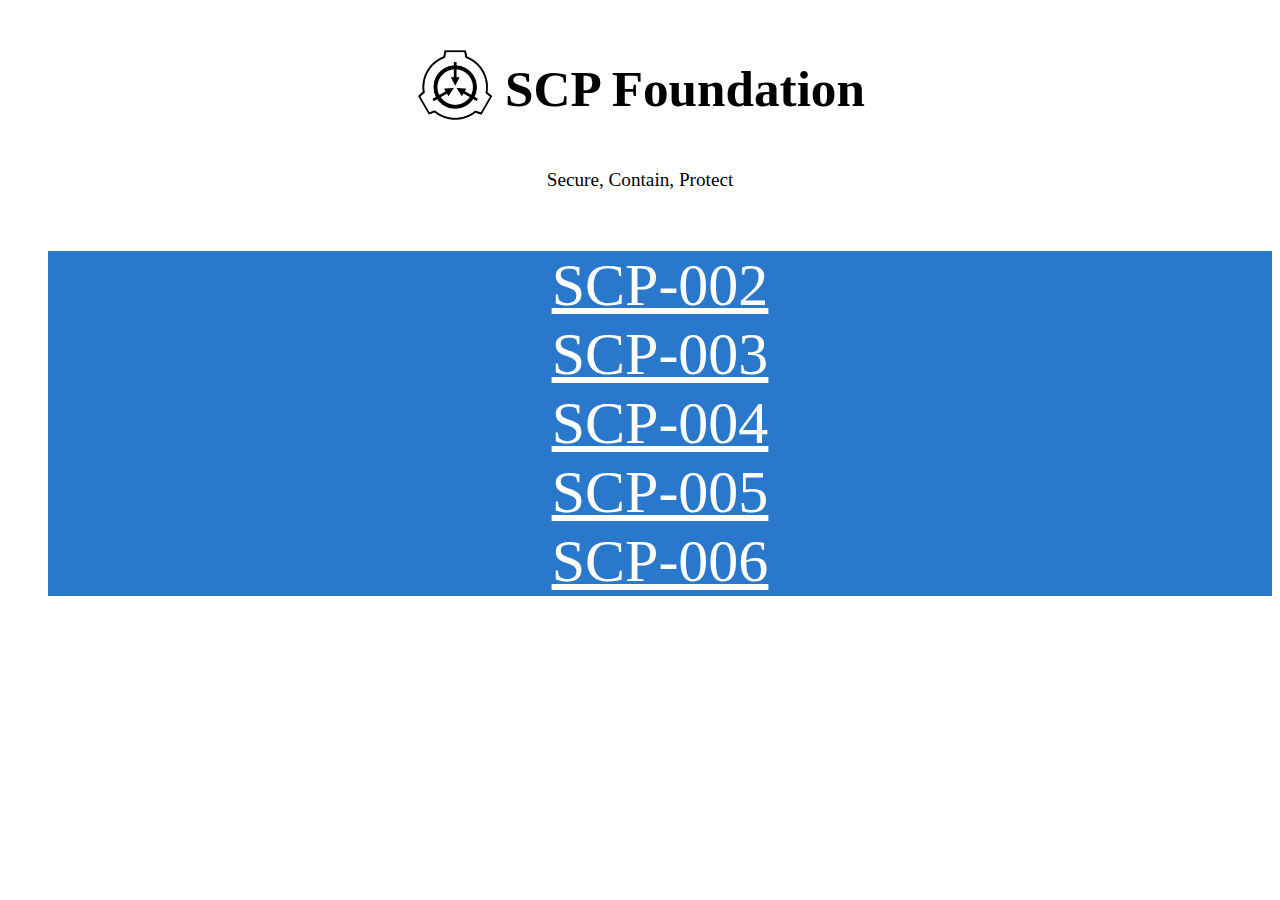
<file: index.html>
<!DOCTYPE html>
<html lang="en">
<head>
    <meta charset="UTF-8">
    <meta http-equiv="X-UA-Compatible" content="IE=edge">
    <meta name="viewport" content="width=device-width, initial-scale=1.0">
    <link href="https://cdn.jsdelivr.net/npm/bootstrap@5.3.0-alpha1/dist/css/bootstrap.min.css" rel="stylesheet" integrity="sha384-GLhlTQ8iRABdZLl6O3oVMWSktQOp6b7In1Zl3/Jr59b6EGGoI1aFkw7cmDA6j6gD" crossorigin="anonymous">
    <link rel= "stylesheet" href ="index.css">
    <title>SCP Foundation</title>
    
</head>
<body>
    <header> 
       
        <div class ="logo-img"><img src ="scpLogo.jpg" alt ="SCP Logo" width ="150" height="80" ></div>
        <div class ="name"><p>SCP Foundation</p></div>
         </header> 
         <div class ="motto">Secure, Contain, Protect</div>
         
        
         
    
    <ul class="nav flex-sm-column">
        <li class="nav-item">
            <a class="nav-link" href="scp-002.html">SCP-002</a>
        </li>

        <li class="nav-item">
            <a class="nav-link" href="scp-003.html">SCP-003</a>
        </li>
        <li class="nav-item">
            <a class="nav-link" href="scp-004.html">SCP-004</a>
        </li>
        <li class="nav-item">
            <a class="nav-link" href="scp-005.html">SCP-005</a>
        </li>
        <li class="nav-item">
          <a class="nav-link" href="scp-006.html">SCP-006</a>
        </li>
      </ul>


    
</body>
</html>
</file>
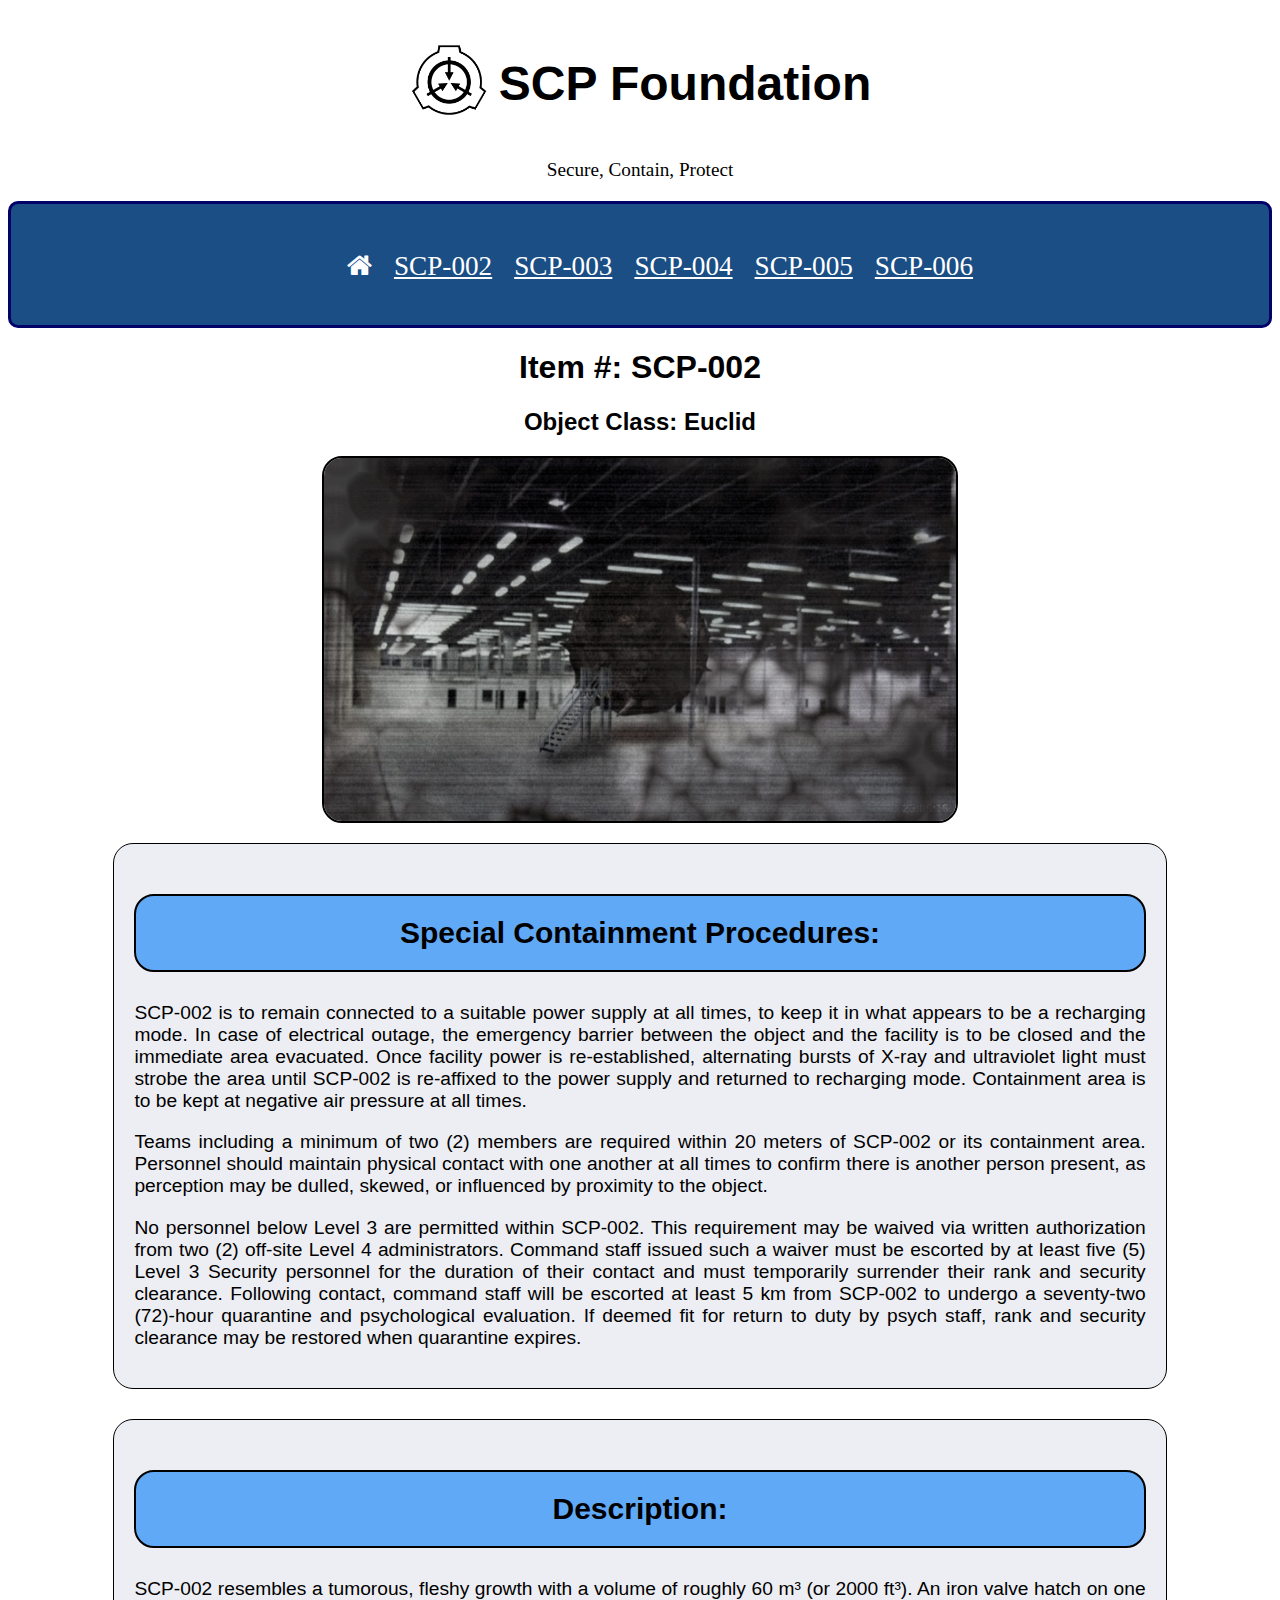
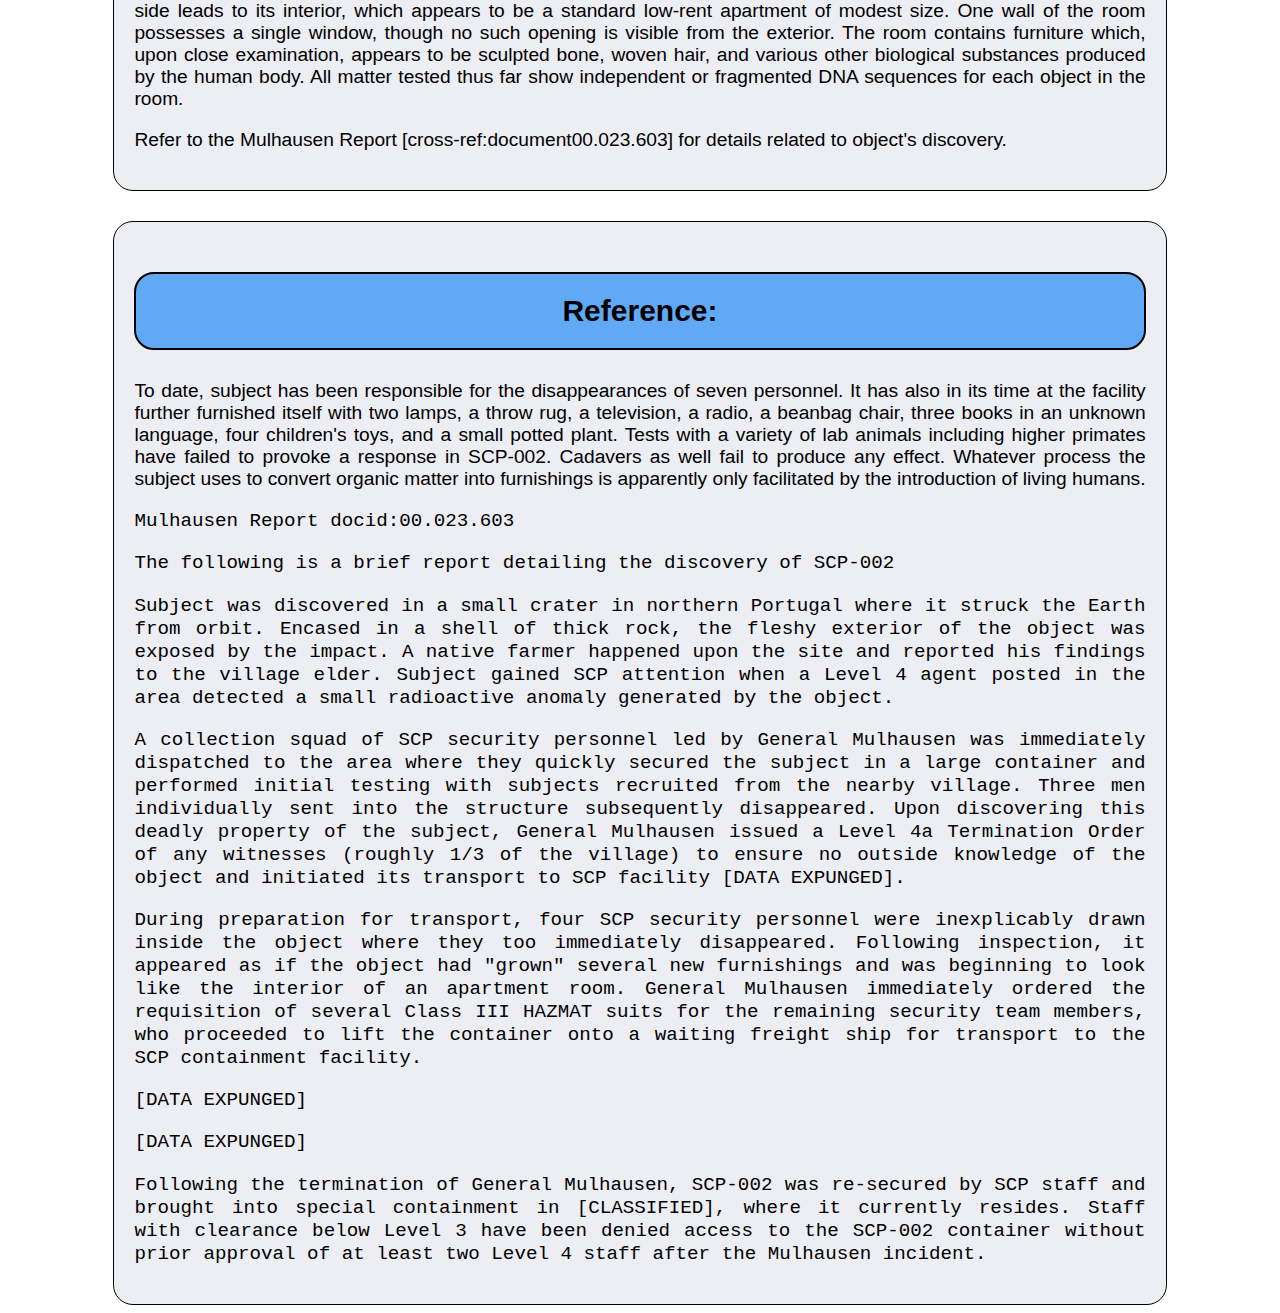
<file: scp-002.html>
<!DOCTYPE html>
<html lang="en">
<head>
    <meta charset="UTF-8">
    <meta http-equiv="X-UA-Compatible" content="IE=edge">
    <meta name="viewport" content="width=device-width, initial-scale=1.0">
    <link rel="stylesheet" href="https://cdnjs.cloudflare.com/ajax/libs/font-awesome/4.7.0/css/font-awesome.min.css">
    <link rel="stylesheet" href ="scp-002.css">
     <title>SCP-002 - SCP Foundation</title>
</head>
<body>
  
    <header> 
        <div class ="logo-img"><img src ="scpLogo.jpg" alt ="SCP Logo" width ="150" height="80"></div>
        <div class ="name"><p>SCP Foundation</p></div>
         </header> 
         <div class ="motto">Secure, Contain, Protect</div>
         
  
    <div class="nav">
        <div class="icon-bar">
        <ul> <li><a class="active" href="index.html">
            <i class="fa fa-home "></i></a></li>
           
            <li><a href=scp-002.html>SCP-002</a></li>
            <li><a href=scp-003.html>SCP-003</a></li>
            <li><a href=scp-004.html>SCP-004</a></li>
            <li><a href=scp-005.html>SCP-005</a></li>
            <li><a href=scp-006.html>SCP-006</a></li>
        </ul>
    </div>
</div>


      <h1><b>Item #: </b>SCP-002</h1>
        <h2><b>Object Class: </b>Euclid</h2>
       <p><img src="images/800px-SCP002.jpg" alt =" it resembles a tumorous, fleshy growth with a volume of roughly 60 m³ " ></p>
        <div class ="container1">
        <h3>Special Containment Procedures:</h3>
        <p>SCP-002 is to remain connected to a suitable power supply at all times, to keep it in what appears to be a recharging mode. In case of electrical outage, the emergency barrier between the object and the facility is to be closed and the immediate area evacuated. Once facility power is re-established, alternating bursts of X-ray and ultraviolet light must strobe the area until SCP-002 is re-affixed to the power supply and returned to recharging mode. Containment area is to be kept at negative air pressure at all times.</p>
       
       <p> Teams including a minimum of two (2) members are required within 20 meters of SCP-002 or its containment area. Personnel should maintain physical contact with one another at all times to confirm there is another person present, as perception may be dulled, skewed, or influenced by proximity to the object.</p>

        <p>No personnel below Level 3 are permitted within SCP-002. This requirement may be waived via written authorization from two (2) off-site Level 4 administrators. Command staff issued such a waiver must be escorted by at least five (5) Level 3 Security personnel for the duration of their contact and must temporarily surrender their rank and security clearance. Following contact, command staff will be escorted at least 5 km from SCP-002 to undergo a seventy-two (72)-hour quarantine and psychological evaluation. If deemed fit for return to duty by psych staff, rank and security clearance may be restored when quarantine expires.</p></div>
        <div class="container2"><h3>Description:</h3>
        <p>SCP-002 resembles a tumorous, fleshy growth with a volume of roughly 60 m³ (or 2000 ft³). An iron valve hatch on one side leads to its interior, which appears to be a standard low-rent apartment of modest size. One wall of the room possesses a single window, though no such opening is visible from the exterior. The room contains furniture which, upon close examination, appears to be sculpted bone, woven hair, and various other biological substances produced by the human body. All matter tested thus far show independent or fragmented DNA sequences for each object in the room.</p>
        <p>Refer to the Mulhausen Report [cross-ref:document00.023.603] for details related to object's discovery.</p></div>
        <div class="container3"><h3>Reference:</h3>
        <p>To date, subject has been responsible for the disappearances of seven personnel. It has also in its time at the facility further furnished itself with two lamps, a throw rug, a television, a radio, a beanbag chair, three books in an unknown language, four children's toys, and a small potted plant. Tests with a variety of lab animals including higher primates have failed to provoke a response in SCP-002. Cadavers as well fail to produce any effect. Whatever process the subject uses to convert organic matter into furnishings is apparently only facilitated by the introduction of living humans.</p>
        <p><code>Mulhausen Report docid:00.023.603</code></p>
        <p><code>The following is a brief report detailing the discovery of SCP-002</code></p>
        <p><code>Subject was discovered in a small crater in northern Portugal where it struck the Earth from orbit. Encased in a shell of thick rock, the fleshy exterior of the object was exposed by the impact. A native farmer happened upon the site and reported his findings to the village elder. Subject gained SCP attention when a Level 4 agent posted in the area detected a small radioactive anomaly generated by the object.</code></p>
        <p><code>A collection squad of SCP security personnel led by General Mulhausen was immediately dispatched to the area where they quickly secured the subject in a large container and performed initial testing with subjects recruited from the nearby village. Three men individually sent into the structure subsequently disappeared. Upon discovering this deadly property of the subject, General Mulhausen issued a Level 4a Termination Order of any witnesses (roughly 1/3 of the village) to ensure no outside knowledge of the object and initiated its transport to SCP facility [DATA EXPUNGED].</code></p>
        <p><code>During preparation for transport, four SCP security personnel were inexplicably drawn inside the object where they too immediately disappeared. Following inspection, it appeared as if the object had "grown" several new furnishings and was beginning to look like the interior of an apartment room. General Mulhausen immediately ordered the requisition of several Class III HAZMAT suits for the remaining security team members, who proceeded to lift the container onto a waiting freight ship for transport to the SCP containment facility.</code></p>
        <p><code>[DATA EXPUNGED]</code></p>
        <p><code>[DATA EXPUNGED]</code></p>
        <p><code>Following the termination of General Mulhausen, SCP-002 was re-secured by SCP staff and brought into special containment in [CLASSIFIED], where it currently resides. Staff with clearance below Level 3 have been denied access to the SCP-002 container without prior approval of at least two Level 4 staff after the Mulhausen incident.</code></p></div>
    </body>

</html>
</file>
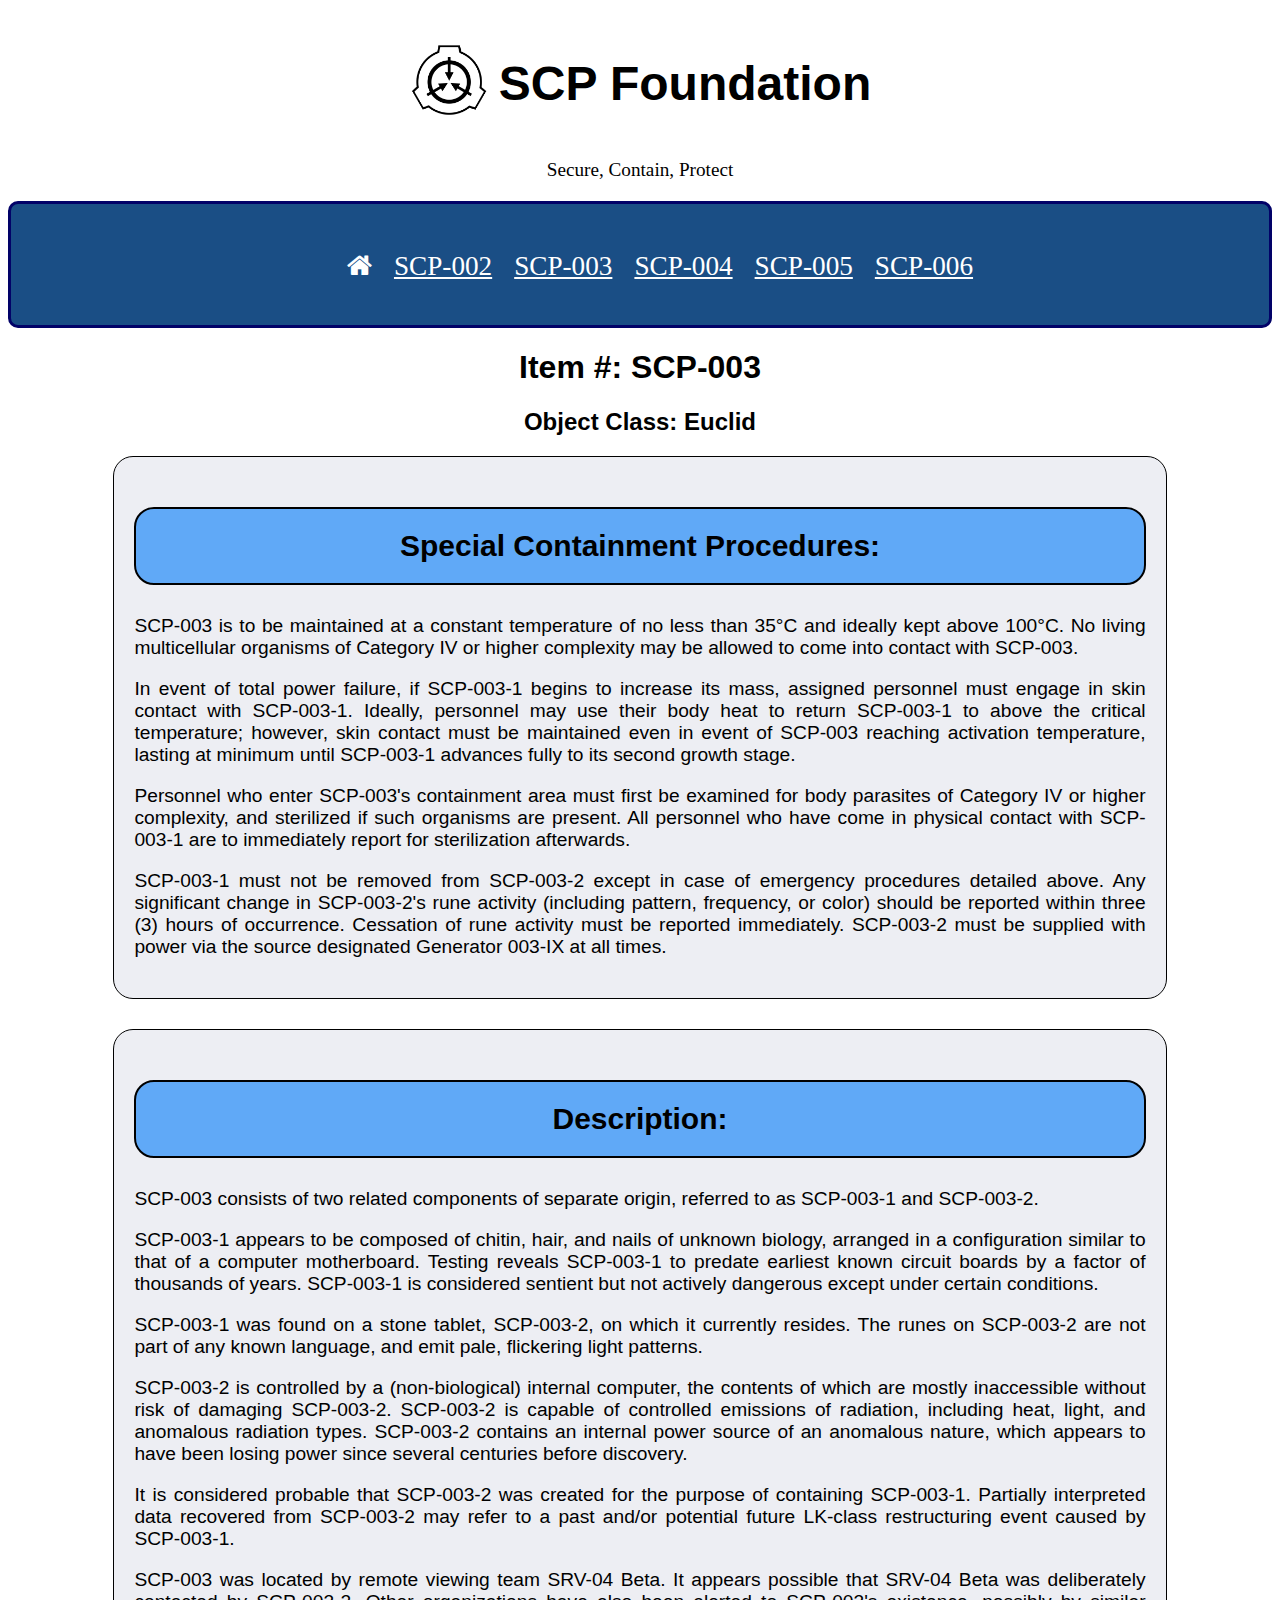
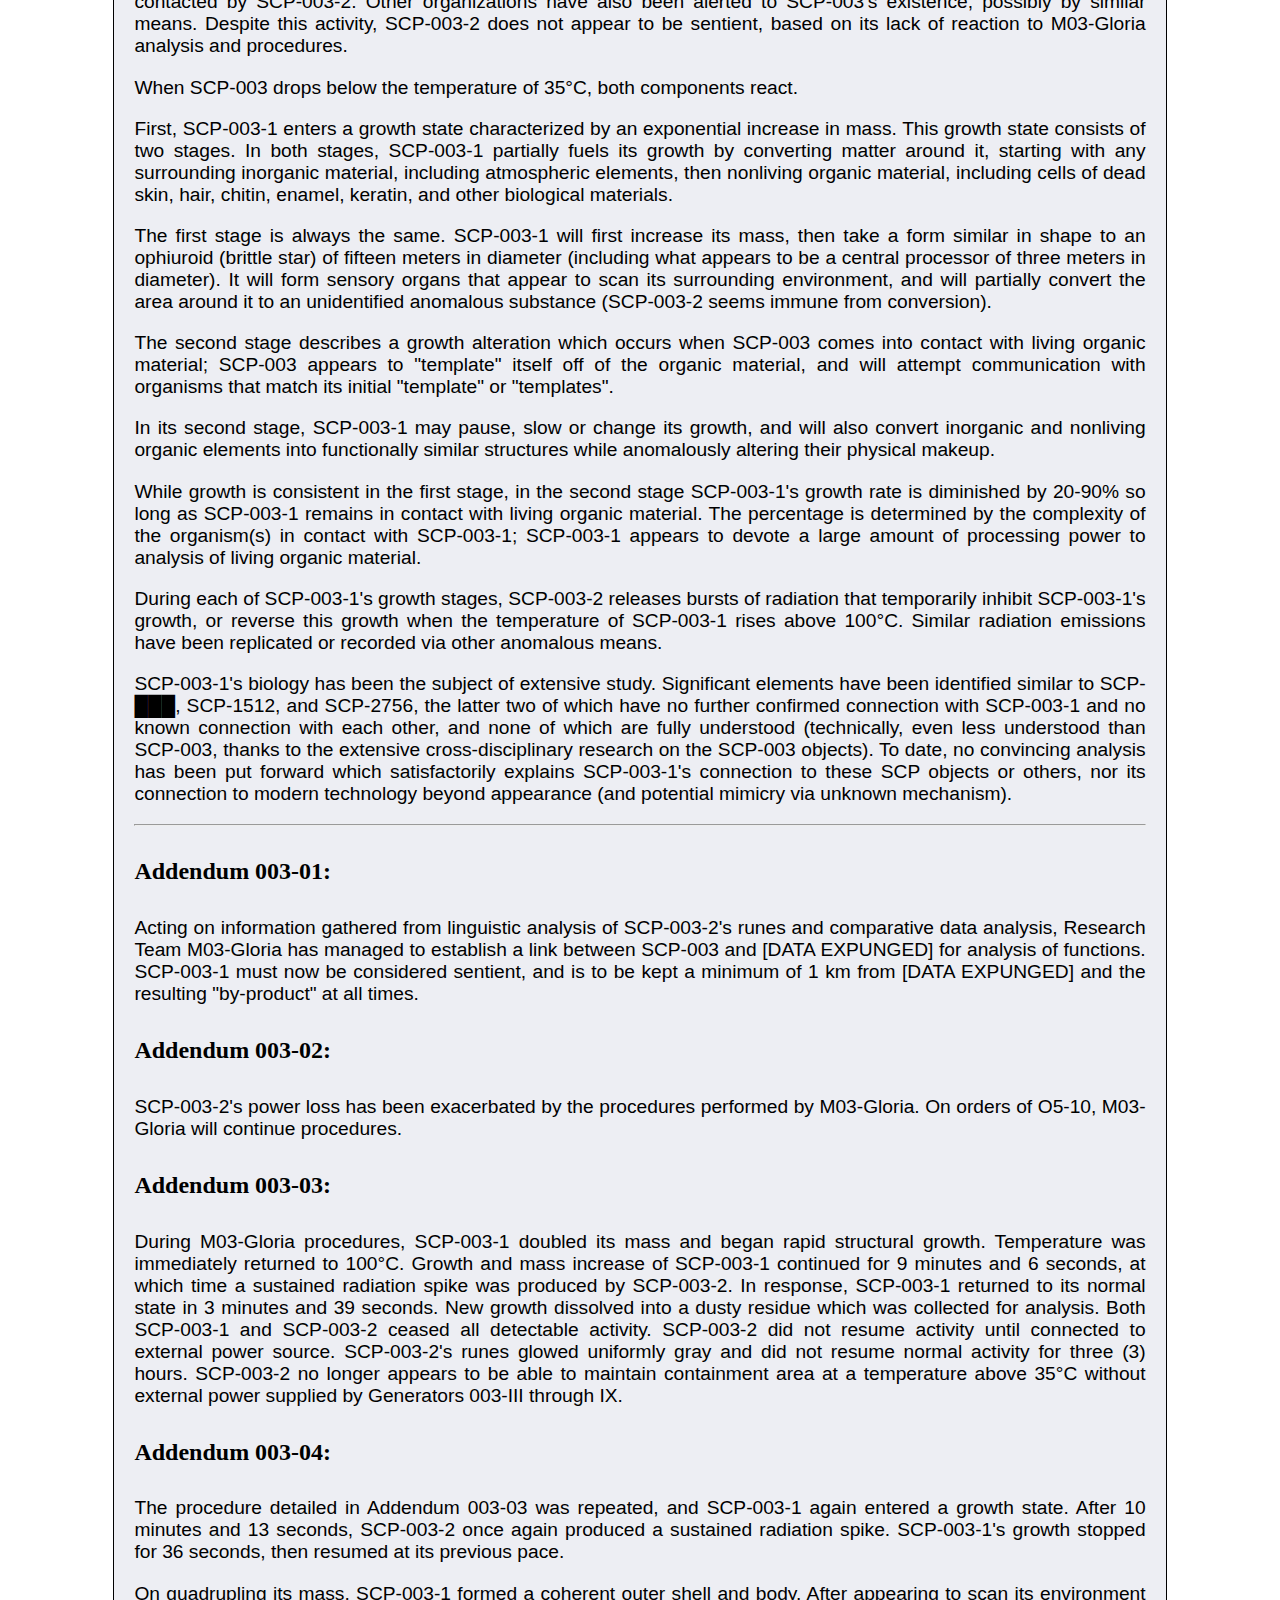
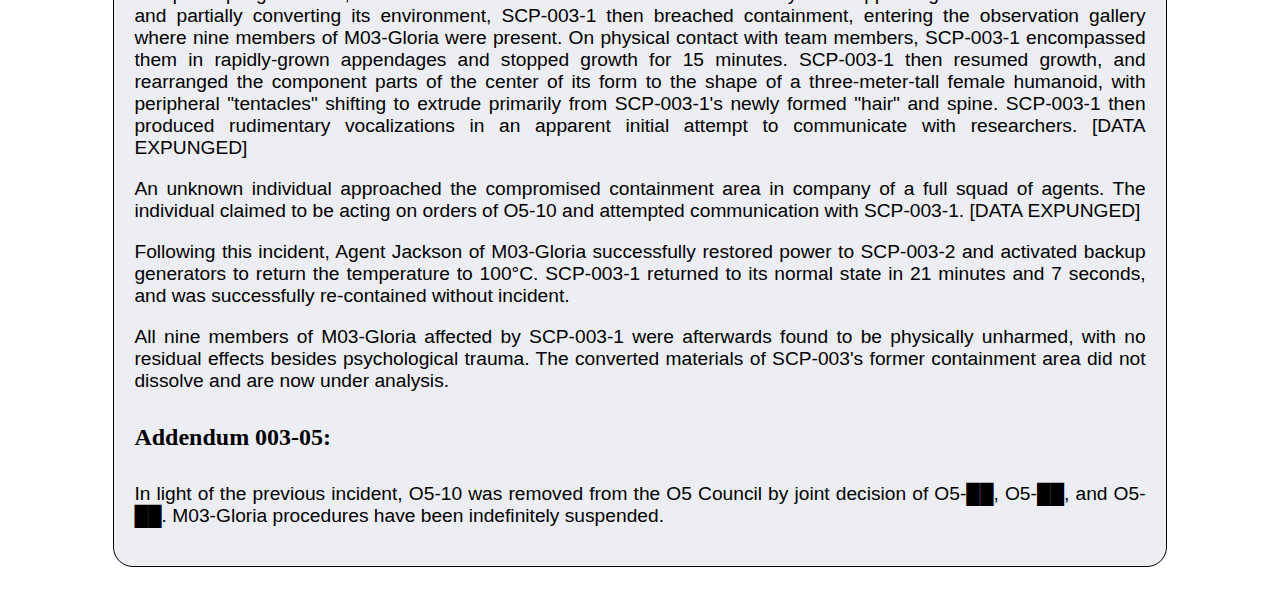
<file: scp-003.html>
<!DOCTYPE html>
<html lang="en">
<head>
    <meta charset="UTF-8">
    <meta http-equiv="X-UA-Compatible" content="IE=edge">
    <meta name="viewport" content="width=device-width, initial-scale=1.0">
    <link rel="stylesheet" href="https://cdnjs.cloudflare.com/ajax/libs/font-awesome/4.7.0/css/font-awesome.min.css">
    <link rel="stylesheet" href ="scp-003.css">
     <title>SCP-002 - SCP Foundation</title>
</head>
<body>
  
    <header> 
        <div class ="logo-img"><img src ="scpLogo.jpg" alt ="SCP Logo" width ="150" height="80" ></div>
        <div class ="name"><p>SCP Foundation</p></div>
         </header> 
         <div class ="motto">Secure, Contain, Protect</div>
         
     <div class="nav">
        <div class="icon-bar">
        <ul> <li><a class="active" href="index.html">
            <i class="fa fa-home "></i></a></li>
           
            <li><a href=scp-002.html>SCP-002</a></li>
            <li><a href=scp-003.html>SCP-003</a></li>
            <li><a href=scp-004.html>SCP-004</a></li>
            <li><a href=scp-005.html>SCP-005</a></li>
            <li><a href=scp-006.html>SCP-006</a></li>
        </ul>
    </div>
</div>
      <h1><b>Item #: </b>SCP-003</h1>
        <h2><b>Object Class: </b>Euclid</h2>
        <div class ="container1"><h3>Special Containment Procedures:</h3>
        <p>SCP-003 is to be maintained at a constant temperature of no less than 35°C and ideally kept above 100°C. No living multicellular organisms of Category IV or higher complexity may be allowed to come into contact with SCP-003.</p>
        <p>In event of total power failure, if SCP-003-1 begins to increase its mass, assigned personnel must engage in skin contact with SCP-003-1. Ideally, personnel may use their body heat to return SCP-003-1 to above the critical temperature; however, skin contact must be maintained even in event of SCP-003 reaching activation temperature, lasting at minimum until SCP-003-1 advances fully to its second growth stage.</p>
        <p>Personnel who enter SCP-003's containment area must first be examined for body parasites of Category IV or higher complexity, and sterilized if such organisms are present. All personnel who have come in physical contact with SCP-003-1 are to immediately report for sterilization afterwards.</p>
        <p>SCP-003-1 must not be removed from SCP-003-2 except in case of emergency procedures detailed above. Any significant change in SCP-003-2's rune activity (including pattern, frequency, or color) should be reported within three (3) hours of occurrence. Cessation of rune activity must be reported immediately. SCP-003-2 must be supplied with power via the source designated Generator 003-IX at all times.</p></div>
        <div class ="container2"><h3>Description:</h3>
        <p>SCP-003 consists of two related components of separate origin, referred to as SCP-003-1 and SCP-003-2.</p>
        <p>SCP-003-1 appears to be composed of chitin, hair, and nails of unknown biology, arranged in a configuration similar to that of a computer motherboard. Testing reveals SCP-003-1 to predate earliest known circuit boards by a factor of thousands of years. SCP-003-1 is considered sentient but not actively dangerous except under certain conditions.</p>
        <p>SCP-003-1 was found on a stone tablet, SCP-003-2, on which it currently resides. The runes on SCP-003-2 are not part of any known language, and emit pale, flickering light patterns.</p>
        <p>SCP-003-2 is controlled by a (non-biological) internal computer, the contents of which are mostly inaccessible without risk of damaging SCP-003-2. SCP-003-2 is capable of controlled emissions of radiation, including heat, light, and anomalous radiation types. SCP-003-2 contains an internal power source of an anomalous nature, which appears to have been losing power since several centuries before discovery.</p>
        <p>It is considered probable that SCP-003-2 was created for the purpose of containing SCP-003-1. Partially interpreted data recovered from SCP-003-2 may refer to a past and/or potential future LK-class restructuring event caused by SCP-003-1.</p>
        <p>SCP-003 was located by remote viewing team SRV-04 Beta. It appears possible that SRV-04 Beta was deliberately contacted by SCP-003-2. Other organizations have also been alerted to SCP-003's existence, possibly by similar means. Despite this activity, SCP-003-2 does not appear to be sentient, based on its lack of reaction to M03-Gloria analysis and procedures.</p>
        <p>When SCP-003 drops below the temperature of 35°C, both components react.</p>
        <p>First, SCP-003-1 enters a growth state characterized by an exponential increase in mass. This growth state consists of two stages. In both stages, SCP-003-1 partially fuels its growth by converting matter around it, starting with any surrounding inorganic material, including atmospheric elements, then nonliving organic material, including cells of dead skin, hair, chitin, enamel, keratin, and other biological materials.</p>
        <p>The first stage is always the same. SCP-003-1 will first increase its mass, then take a form similar in shape to an ophiuroid (brittle star) of fifteen meters in diameter (including what appears to be a central processor of three meters in diameter). It will form sensory organs that appear to scan its surrounding environment, and will partially convert the area around it to an unidentified anomalous substance (SCP-003-2 seems immune from conversion).</p>
        <p>The second stage describes a growth alteration which occurs when SCP-003 comes into contact with living organic material; SCP-003 appears to "template" itself off of the organic material, and will attempt communication with organisms that match its initial "template" or "templates".</p>
        <p>In its second stage, SCP-003-1 may pause, slow or change its growth, and will also convert inorganic and nonliving organic elements into functionally similar structures while anomalously altering their physical makeup.</p>
        <p>While growth is consistent in the first stage, in the second stage SCP-003-1's growth rate is diminished by 20-90% so long as SCP-003-1 remains in contact with living organic material. The percentage is determined by the complexity of the organism(s) in contact with SCP-003-1; SCP-003-1 appears to devote a large amount of processing power to analysis of living organic material.</p>
        <p>During each of SCP-003-1's growth stages, SCP-003-2 releases bursts of radiation that temporarily inhibit SCP-003-1's growth, or reverse this growth when the temperature of SCP-003-1 rises above 100°C. Similar radiation emissions have been replicated or recorded via other anomalous means.</p>
        <p>SCP-003-1's biology has been the subject of extensive study. Significant elements have been identified similar to SCP-███, SCP-1512, and SCP-2756, the latter two of which have no further confirmed connection with SCP-003-1 and no known connection with each other, and none of which are fully understood (technically, even less understood than SCP-003, thanks to the extensive cross-disciplinary research on the SCP-003 objects). To date, no convincing analysis has been put forward which satisfactorily explains SCP-003-1's connection to these SCP objects or others, nor its connection to modern technology beyond appearance (and potential mimicry via unknown mechanism).</p>
       <hr>
       
       <h4 >Addendum 003-01:</h4>
        <p>Acting on information gathered from linguistic analysis of SCP-003-2's runes and comparative data analysis, Research Team M03-Gloria has managed to establish a link between SCP-003 and [DATA EXPUNGED] for analysis of functions. SCP-003-1 must now be considered sentient, and is to be kept a minimum of 1 km from [DATA EXPUNGED] and the resulting "by-product" at all times.</p>
        <h4>Addendum 003-02:</h4>
        <p>SCP-003-2's power loss has been exacerbated by the procedures performed by M03-Gloria. On orders of O5-10, M03-Gloria will continue procedures.</p>
        <h4 >Addendum 003-03:</h4>
        <p>During M03-Gloria procedures, SCP-003-1 doubled its mass and began rapid structural growth. Temperature was immediately returned to 100°C. Growth and mass increase of SCP-003-1 continued for 9 minutes and 6 seconds, at which time a sustained radiation spike was produced by SCP-003-2. In response, SCP-003-1 returned to its normal state in 3 minutes and 39 seconds. New growth dissolved into a dusty residue which was collected for analysis. Both SCP-003-1 and SCP-003-2 ceased all detectable activity. SCP-003-2 did not resume activity until connected to external power source. SCP-003-2's runes glowed uniformly gray and did not resume normal activity for three (3) hours. SCP-003-2 no longer appears to be able to maintain containment area at a temperature above 35°C without external power supplied by Generators 003-III through IX.</p>
        <h4>Addendum 003-04:</h4>
        <p>The procedure detailed in Addendum 003-03 was repeated, and SCP-003-1 again entered a growth state. After 10 minutes and 13 seconds, SCP-003-2 once again produced a sustained radiation spike. SCP-003-1's growth stopped for 36 seconds, then resumed at its previous pace.</p>
        <p>On quadrupling its mass, SCP-003-1 formed a coherent outer shell and body. After appearing to scan its environment and partially converting its environment, SCP-003-1 then breached containment, entering the observation gallery where nine members of M03-Gloria were present. On physical contact with team members, SCP-003-1 encompassed them in rapidly-grown appendages and stopped growth for 15 minutes. SCP-003-1 then resumed growth, and rearranged the component parts of the center of its form to the shape of a three-meter-tall female humanoid, with peripheral "tentacles" shifting to extrude primarily from SCP-003-1's newly formed "hair" and spine. SCP-003-1 then produced rudimentary vocalizations in an apparent initial attempt to communicate with researchers. [DATA EXPUNGED]</p>
        <p>An unknown individual approached the compromised containment area in company of a full squad of agents. The individual claimed to be acting on orders of O5-10 and attempted communication with SCP-003-1. [DATA EXPUNGED]</p>
        <p>Following this incident, Agent Jackson of M03-Gloria successfully restored power to SCP-003-2 and activated backup generators to return the temperature to 100°C. SCP-003-1 returned to its normal state in 21 minutes and 7 seconds, and was successfully re-contained without incident.</p>
        <p>All nine members of M03-Gloria affected by SCP-003-1 were afterwards found to be physically unharmed, with no residual effects besides psychological trauma. The converted materials of SCP-003's former containment area did not dissolve and are now under analysis.</p>
        <h4 >Addendum 003-05:</h4>
        <p>In light of the previous incident, O5-10 was removed from the O5 Council by joint decision of O5-██, O5-██, and O5-██. M03-Gloria procedures have been indefinitely suspended.</p>
    </div>
    </body>

</html>
</file>
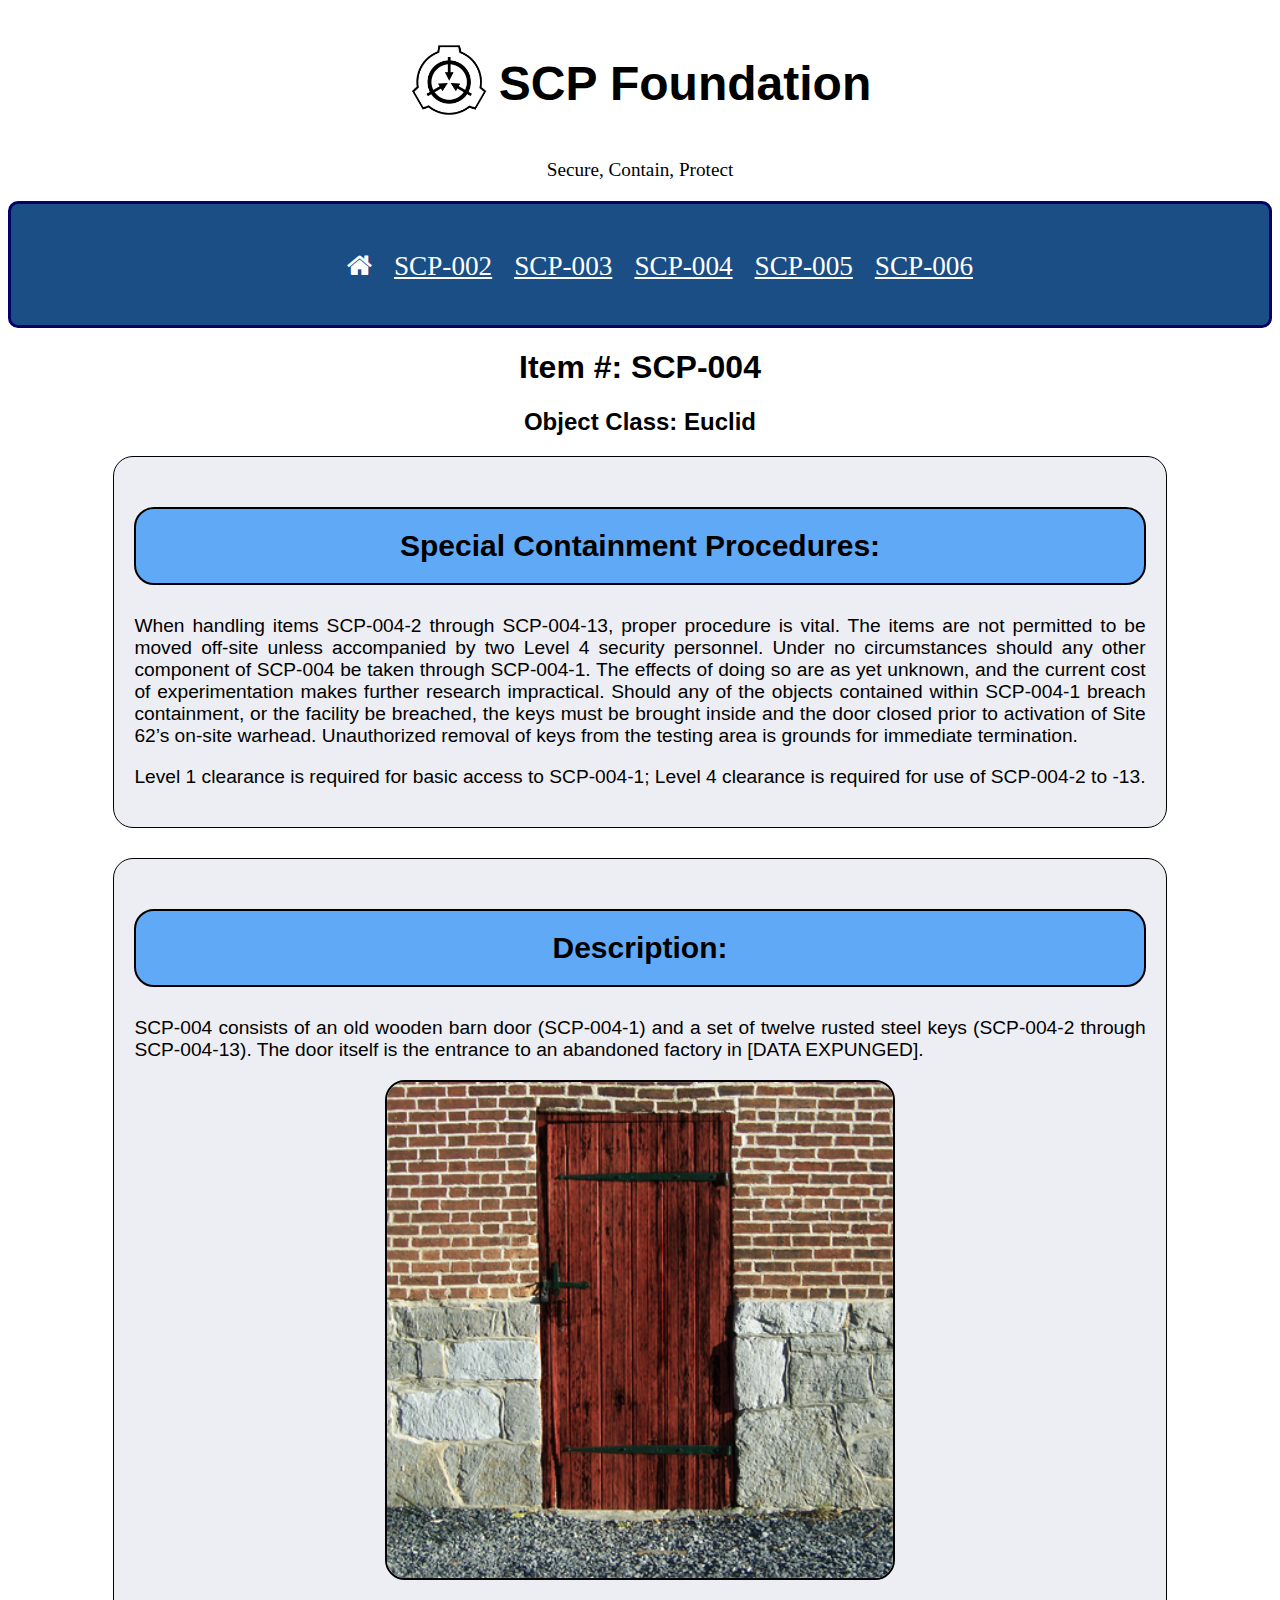
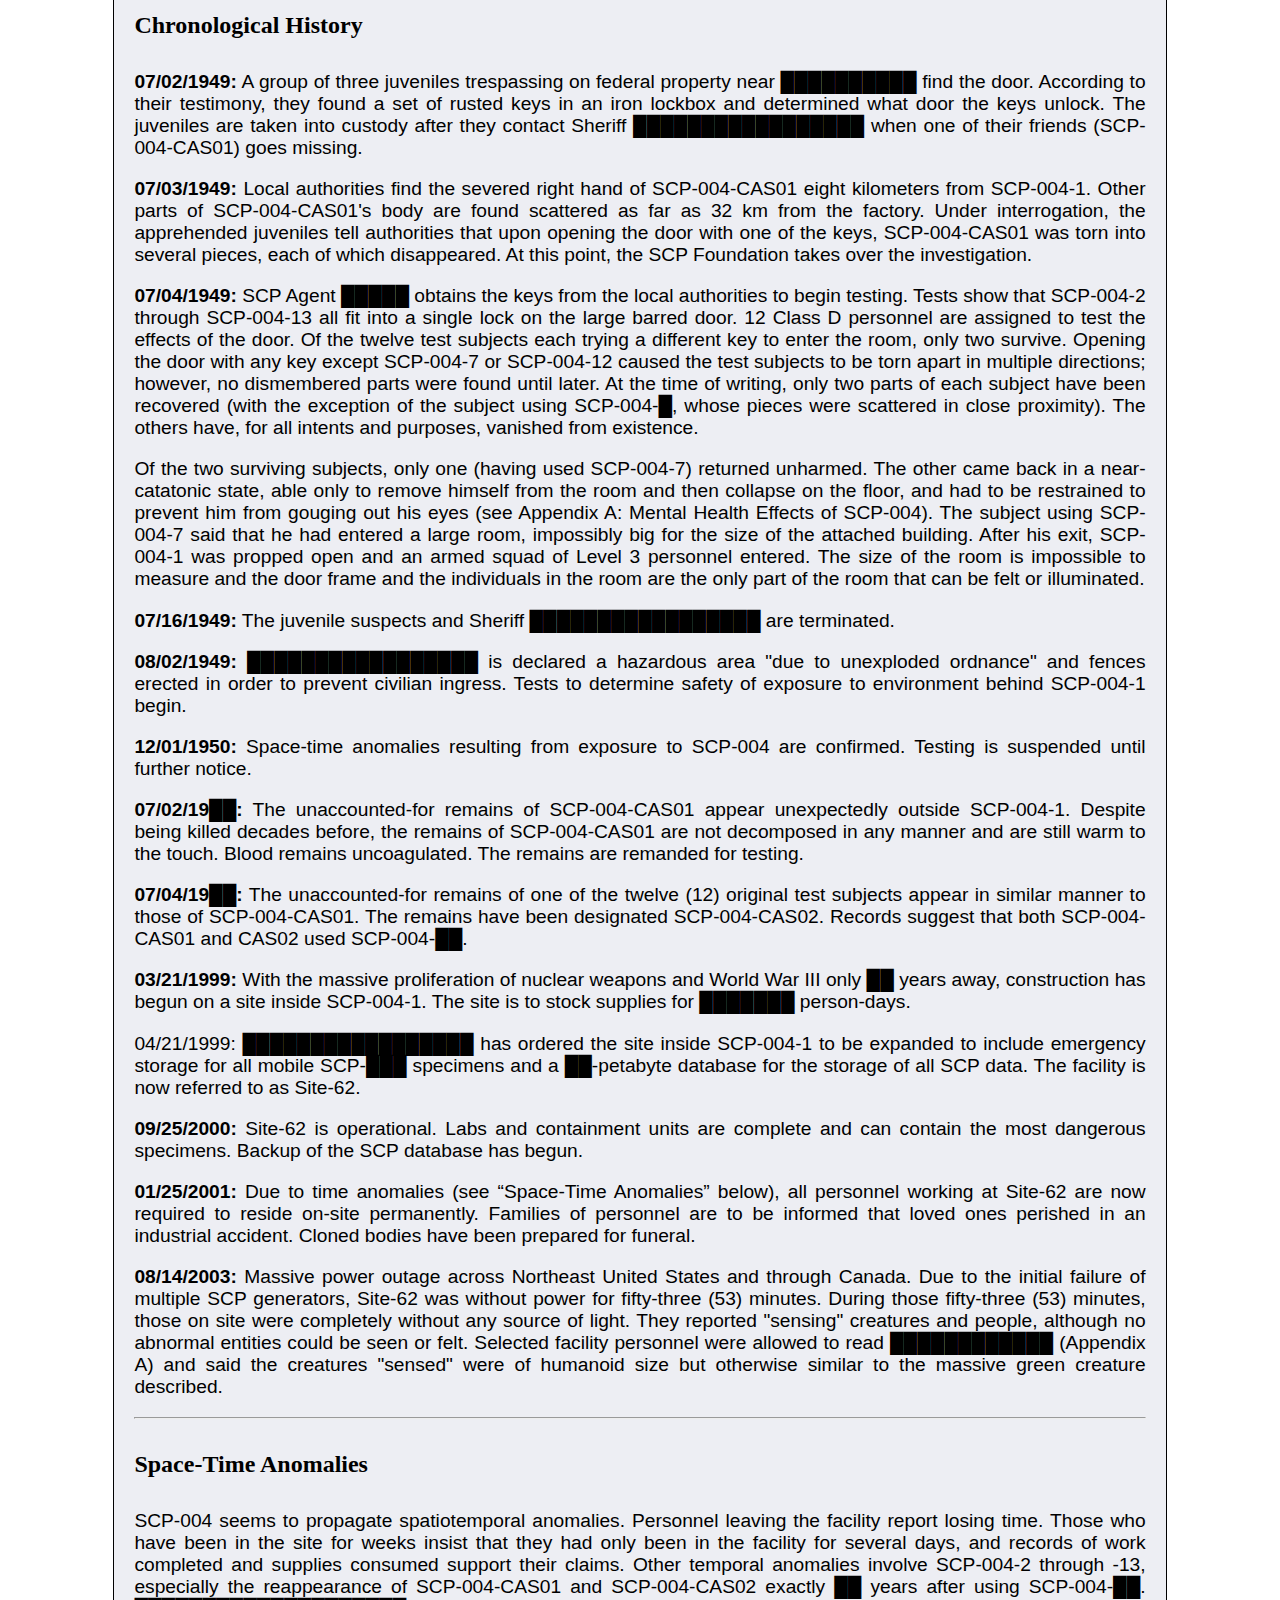
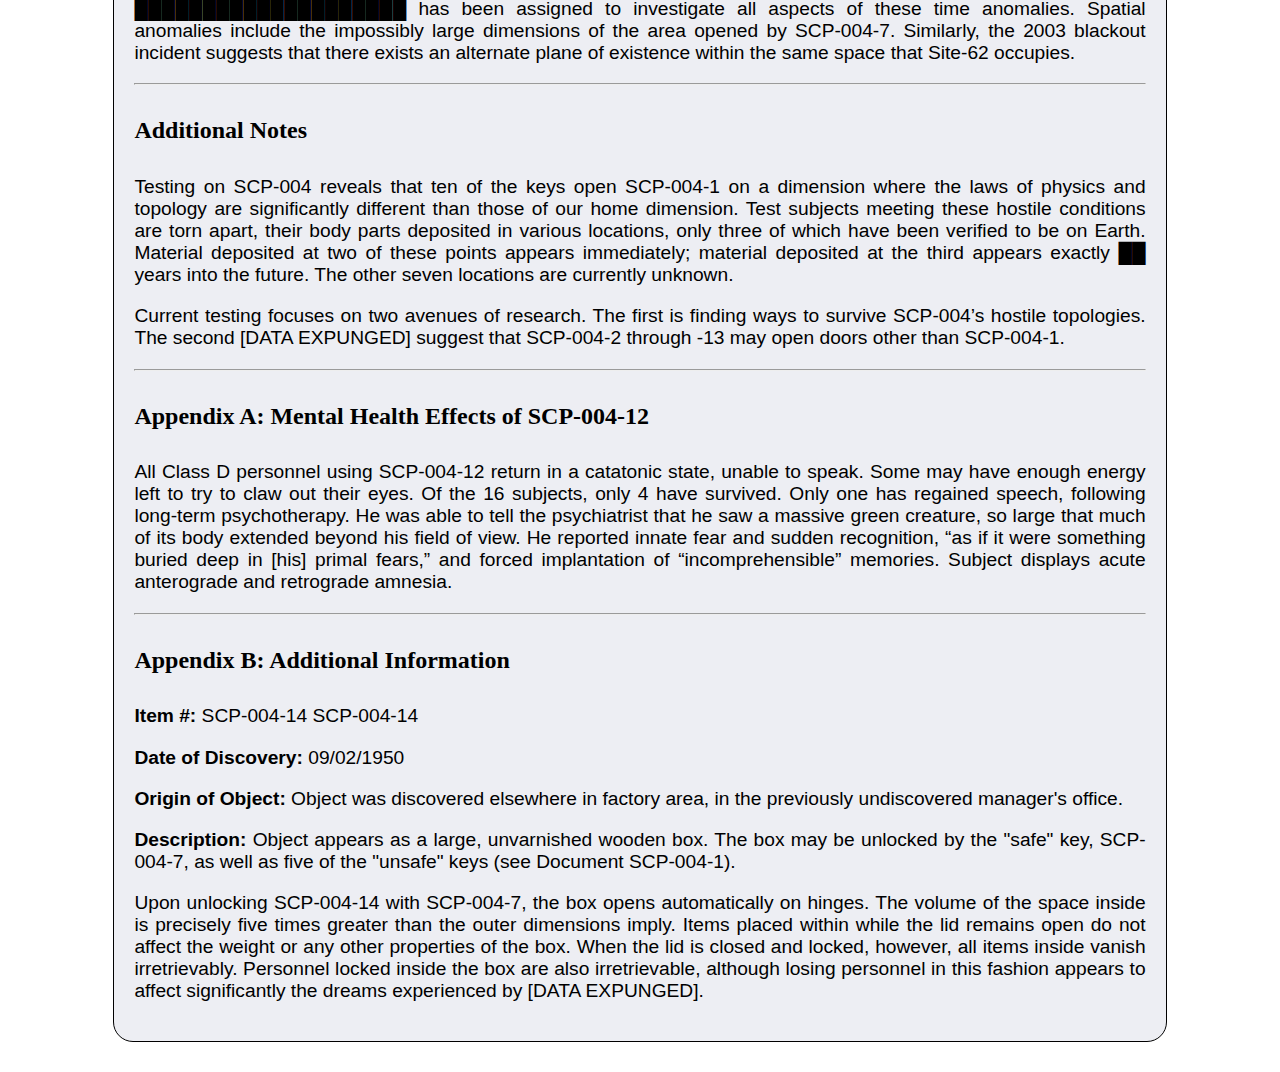
<file: scp-004.html>
<!DOCTYPE html>
    <html lang="en">
    <head>
        <meta charset="UTF-8">
        <meta http-equiv="X-UA-Compatible" content="IE=edge">
        <meta name="viewport" content="width=device-width, initial-scale=1.0">
        <link rel="stylesheet" href="https://cdnjs.cloudflare.com/ajax/libs/font-awesome/4.7.0/css/font-awesome.min.css">
        <link rel="stylesheet" href ="scp-004.css">   
    <title>SCP-005 - SCP Foundation</title>
</head>
<body>
    <header> 
        <div class ="logo-img"><img src ="scpLogo.jpg" alt ="SCP Logo" width ="150" height="80" ></div>
        <div class ="name"><p>SCP Foundation</p></div>
    </header>
    <div class ="motto">Secure, Contain, Protect</div>
    <div class="nav">
        <div class="icon-bar">
        <ul>
           <li> <a class="active" href="index.html">
            <i class="fa fa-home "></i></a></li>
            <li><a href=scp-002.html>SCP-002</a></li>
            <li><a href=scp-003.html>SCP-003</a></li>
            <li><a href=scp-004.html>SCP-004</a></li>
            <li><a href=scp-005.html>SCP-005</a></li>
            <li><a href=scp-006.html>SCP-006</a></li>
        </ul>
    </div>
</div>
<body>
    <h1><b>Item #: </b>SCP-004</h1>
    <h2><b>Object Class: </b>Euclid</h2>
    <div class ="container1"><h3>Special Containment Procedures:</h3>
    <p>When handling items SCP-004-2 through SCP-004-13, proper procedure is vital. The items are not permitted to be moved off-site unless accompanied by two Level 4 security personnel. Under no circumstances should any other component of SCP-004 be taken through SCP-004-1. The effects of doing so are as yet unknown, and the current cost of experimentation makes further research impractical. Should any of the objects contained within SCP-004-1 breach containment, or the facility be breached, the keys must be brought inside and the door closed prior to activation of Site 62’s on-site warhead. Unauthorized removal of keys from the testing area is grounds for immediate termination.</p>
    <p>Level 1 clearance is required for basic access to SCP-004-1; Level 4 clearance is required for use of SCP-004-2 to -13.</p></div>
    <div class ="container2"><h3>Description:</h3>
    <p>SCP-004 consists of an old wooden barn door (SCP-004-1) and a set of twelve rusted steel keys (SCP-004-2 through SCP-004-13). The door itself is the entrance to an abandoned factory in [DATA EXPUNGED].</p>
    <p><img src="images/SCP004_door.jpg" alt ="old wooden bar door"></p>
    <h4>Chronological History</h4>
    <p><b>07/02/1949:</b> A group of three juveniles trespassing on federal property near ██████████ find the door. According to their testimony, they found a set of rusted keys in an iron lockbox and determined what door the keys unlock. The juveniles are taken into custody after they contact Sheriff █████████████████ when one of their friends (SCP-004-CAS01) goes missing.</p>
    <p><b>07/03/1949:</b> Local authorities find the severed right hand of SCP-004-CAS01 eight kilometers from SCP-004-1. Other parts of SCP-004-CAS01's body are found scattered as far as 32 km from the factory. Under interrogation, the apprehended juveniles tell authorities that upon opening the door with one of the keys, SCP-004-CAS01 was torn into several pieces, each of which disappeared. At this point, the SCP Foundation takes over the investigation.</p>
    <p><b>07/04/1949:</b> SCP Agent █████ obtains the keys from the local authorities to begin testing. Tests show that SCP-004-2 through SCP-004-13 all fit into a single lock on the large barred door. 12 Class D personnel are assigned to test the effects of the door. Of the twelve test subjects each trying a different key to enter the room, only two survive. Opening the door with any key except SCP-004-7 or SCP-004-12 caused the test subjects to be torn apart in multiple directions; however, no dismembered parts were found until later. At the time of writing, only two parts of each subject have been recovered (with the exception of the subject using SCP-004-█, whose pieces were scattered in close proximity). The others have, for all intents and purposes, vanished from existence.</p>
    <p>Of the two surviving subjects, only one (having used SCP-004-7) returned unharmed. The other came back in a near-catatonic state, able only to remove himself from the room and then collapse on the floor, and had to be restrained to prevent him from gouging out his eyes (see Appendix A: Mental Health Effects of SCP-004). The subject using SCP-004-7 said that he had entered a large room, impossibly big for the size of the attached building. After his exit, SCP-004-1 was propped open and an armed squad of Level 3 personnel entered. The size of the room is impossible to measure and the door frame and the individuals in the room are the only part of the room that can be felt or illuminated.</p>
    <p><b>07/16/1949:</b> The juvenile suspects and Sheriff █████████████████ are terminated.</p>
    <p><b>08/02/1949:</b> █████████████████ is declared a hazardous area "due to unexploded ordnance" and fences erected in order to prevent civilian ingress. Tests to determine safety of exposure to environment behind SCP-004-1 begin.</p>
    <p><b>12/01/1950:</b> Space-time anomalies resulting from exposure to SCP-004 are confirmed. Testing is suspended until further notice.</p>
    <p><b>07/02/19██:</b> The unaccounted-for remains of SCP-004-CAS01 appear unexpectedly outside SCP-004-1. Despite being killed decades before, the remains of SCP-004-CAS01 are not decomposed in any manner and are still warm to the touch. Blood remains uncoagulated. The remains are remanded for testing.</p>
    <p><b>07/04/19██:</b> The unaccounted-for remains of one of the twelve (12) original test subjects appear in similar manner to those of SCP-004-CAS01. The remains have been designated SCP-004-CAS02. Records suggest that both SCP-004-CAS01 and CAS02 used SCP-004-██.</p>
    <p><b>03/21/1999:</b> With the massive proliferation of nuclear weapons and World War III only ██ years away, construction has begun on a site inside SCP-004-1. The site is to stock supplies for ███████ person-days.</p>
    <p>04/21/1999: █████████████████ has ordered the site inside SCP-004-1 to be expanded to include emergency storage for all mobile SCP-███ specimens and a ██-petabyte database for the storage of all SCP data. The facility is now referred to as Site-62.</p>
    <p><b>09/25/2000:</b> Site-62 is operational. Labs and containment units are complete and can contain the most dangerous specimens. Backup of the SCP database has begun.</p>
    <p><b>01/25/2001:</b> Due to time anomalies (see “Space-Time Anomalies” below), all personnel working at Site-62 are now required to reside on-site permanently. Families of personnel are to be informed that loved ones perished in an industrial accident. Cloned bodies have been prepared for funeral.</p>
    <p><b>08/14/2003:</b> Massive power outage across Northeast United States and through Canada. Due to the initial failure of multiple SCP generators, Site-62 was without power for fifty-three (53) minutes. During those fifty-three (53) minutes, those on site were completely without any source of light. They reported "sensing" creatures and people, although no abnormal entities could be seen or felt. Selected facility personnel were allowed to read ████████████ (Appendix A) and said the creatures "sensed" were of humanoid size but otherwise similar to the massive green creature described.</p><hr>
    <h4>Space-Time Anomalies</h4>
    <p>SCP-004 seems to propagate spatiotemporal anomalies. Personnel leaving the facility report losing time. Those who have been in the site for weeks insist that they had only been in the facility for several days, and records of work completed and supplies consumed support their claims. Other temporal anomalies involve SCP-004-2 through -13, especially the reappearance of SCP-004-CAS01 and SCP-004-CAS02 exactly ██ years after using SCP-004-██. ████████████████████ has been assigned to investigate all aspects of these time anomalies. Spatial anomalies include the impossibly large dimensions of the area opened by SCP-004-7. Similarly, the 2003 blackout incident suggests that there exists an alternate plane of existence within the same space that Site-62 occupies.</p><hr>
    <h4>Additional Notes</h4>
    <p>Testing on SCP-004 reveals that ten of the keys open SCP-004-1 on a dimension where the laws of physics and topology are significantly different than those of our home dimension. Test subjects meeting these hostile conditions are torn apart, their body parts deposited in various locations, only three of which have been verified to be on Earth. Material deposited at two of these points appears immediately; material deposited at the third appears exactly ██ years into the future. The other seven locations are currently unknown.</p>
    <p>Current testing focuses on two avenues of research. The first is finding ways to survive SCP-004’s hostile topologies. The second [DATA EXPUNGED] suggest that SCP-004-2 through -13 may open doors other than SCP-004-1.</p><hr>
    <h4>Appendix A: Mental Health Effects of SCP-004-12</h4>
    <p>All Class D personnel using SCP-004-12 return in a catatonic state, unable to speak. Some may have enough energy left to try to claw out their eyes. Of the 16 subjects, only 4 have survived. Only one has regained speech, following long-term psychotherapy. He was able to tell the psychiatrist that he saw a massive green creature, so large that much of its body extended beyond his field of view. He reported innate fear and sudden recognition, “as if it were something buried deep in [his] primal fears,” and forced implantation of “incomprehensible” memories. Subject displays acute anterograde and retrograde amnesia.</p>
    <hr>
    <h4>Appendix B: Additional Information</h4>
    <p><b>Item #:</b> SCP-004-14 SCP-004-14</p>
    <p><b>Date of Discovery:</b> 09/02/1950</p>
    <p><b>Origin of Object:</b> Object was discovered elsewhere in factory area, in the previously undiscovered manager's office.</p>
    <p><b>Description:</b> Object appears as a large, unvarnished wooden box. The box may be unlocked by the "safe" key, SCP-004-7, as well as five of the "unsafe" keys (see Document SCP-004-1).</p>
    <p>Upon unlocking SCP-004-14 with SCP-004-7, the box opens automatically on hinges. The volume of the space inside is precisely five times greater than the outer dimensions imply. Items placed within while the lid remains open do not affect the weight or any other properties of the box. When the lid is closed and locked, however, all items inside vanish irretrievably. Personnel locked inside the box are also irretrievable, although losing personnel in this fashion appears to affect significantly the dreams experienced by [DATA EXPUNGED].</p>
    
</div>
</body>

</html>
</file>
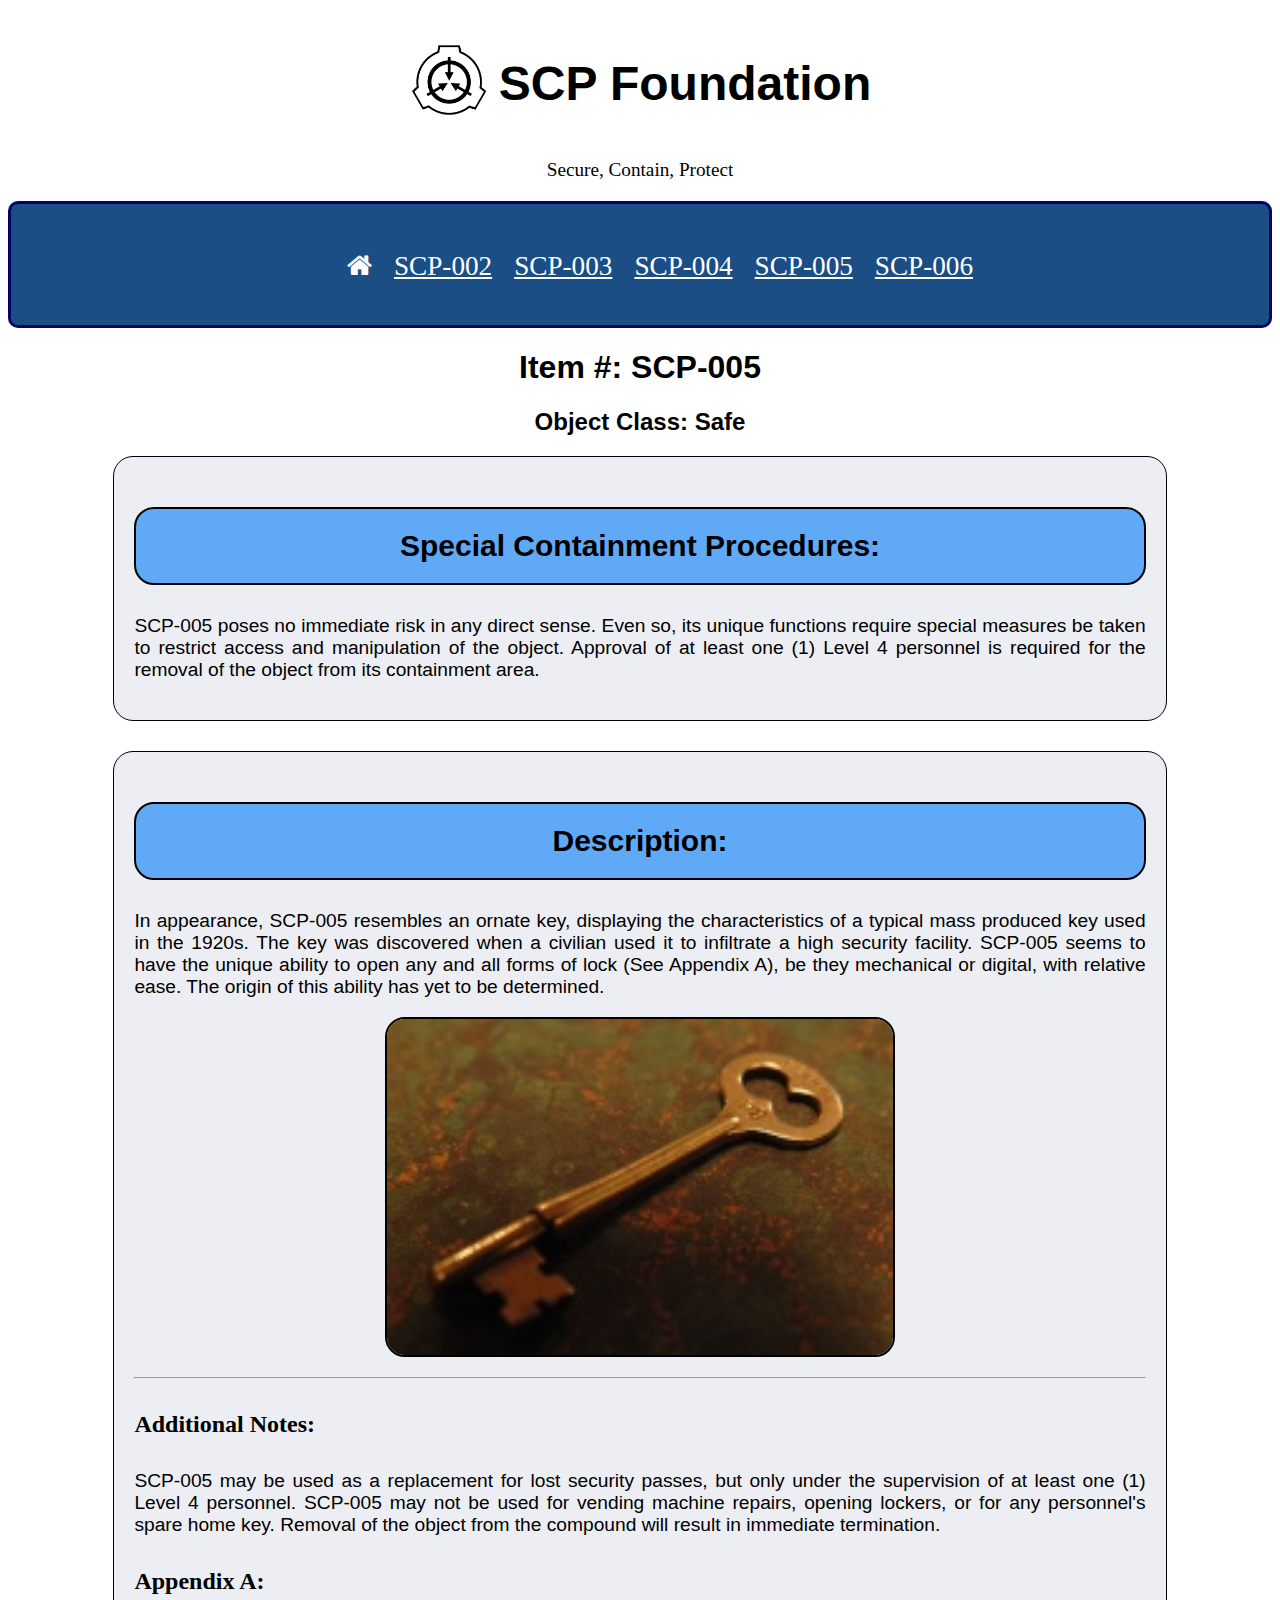
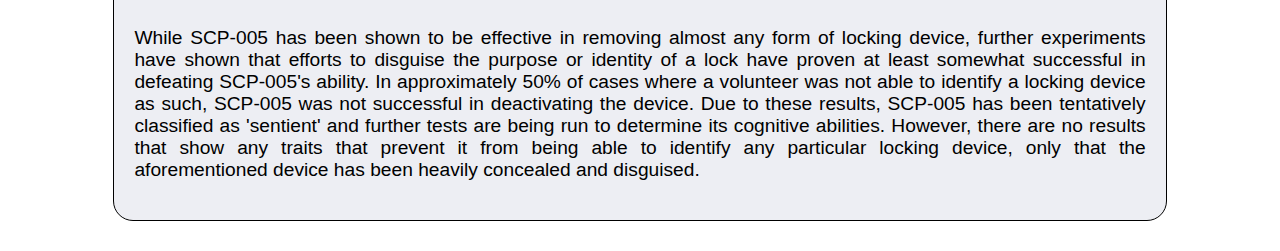
<file: scp-005.html>
<!DOCTYPE html>
    <html lang="en">
    <head>
        <meta charset="UTF-8">
        <meta http-equiv="X-UA-Compatible" content="IE=edge">
        <meta name="viewport" content="width=device-width, initial-scale=1.0">
        <link rel="stylesheet" href="https://cdnjs.cloudflare.com/ajax/libs/font-awesome/4.7.0/css/font-awesome.min.css">
        <link rel="stylesheet" href ="scp-005.css">   
    <title>SCP-005 - SCP Foundation</title>
</head>
<body>
    <header> 
        <div class ="logo-img"><img src ="scpLogo.jpg" alt ="SCP Logo" width ="150" height="80" ></div>
        <div class ="name"><p>SCP Foundation</p></div>
    </header>
    <div class ="motto">Secure, Contain, Protect</div>
    <div class="nav">
        <div class="icon-bar">
        <ul>
           <li> <a class="active" href="index.html">
            <i class="fa fa-home "></i></a></li>
            <li><a href=scp-002.html>SCP-002</a></li>
            <li><a href=scp-003.html>SCP-003</a></li>
            <li><a href=scp-004.html>SCP-004</a></li>
            <li><a href=scp-005.html>SCP-005</a></li>
            <li><a href=scp-006.html>SCP-006</a></li>
        </ul>
    </div>
</div>
    
        <h1><b>Item #: </b>SCP-005</h1>
        <h2><b>Object Class: </b>Safe</h2>
       <div class ="container1" ><h3>Special Containment Procedures:</h3>
        <p>SCP-005 poses no immediate risk in any direct sense. Even so, its unique functions require special measures be taken to restrict access and manipulation of the object. Approval of at least one (1) Level 4 personnel is required for the removal of the object from its containment area.</p></div>
        
        <div class ="container2"><h3>Description:</h3>
        <p>In appearance, SCP-005 resembles an ornate key, displaying the characteristics of a typical mass produced key used in the 1920s. The key was discovered when a civilian used it to infiltrate a high security facility. SCP-005 seems to have the unique ability to open any and all forms of lock (See Appendix A), be they mechanical or digital, with relative ease. The origin of this ability has yet to be determined.</p>
        <p><img src="images/SCP-005.jpg" alt =" ornate key"></p>
        <hr>
        <h4>Additional Notes:</h4>
        <p>SCP-005 may be used as a replacement for lost security passes, but only under the supervision of at least one (1) Level 4 personnel. SCP-005 may not be used for vending machine repairs, opening lockers, or for any personnel's spare home key. Removal of the object from the compound will result in immediate termination.</p>
        <h4>Appendix A:</h4>
        <p>While SCP-005 has been shown to be effective in removing almost any form of locking device, further experiments have shown that efforts to disguise the purpose or identity of a lock have proven at least somewhat successful in defeating SCP-005's ability. In approximately 50% of cases where a volunteer was not able to identify a locking device as such, SCP-005 was not successful in deactivating the device. Due to these results, SCP-005 has been tentatively classified as 'sentient' and further tests are being run to determine its cognitive abilities. However, there are no results that show any traits that prevent it from being able to identify any particular locking device, only that the aforementioned device has been heavily concealed and disguised.</p></div>
      
    </body>

</html>
</file>
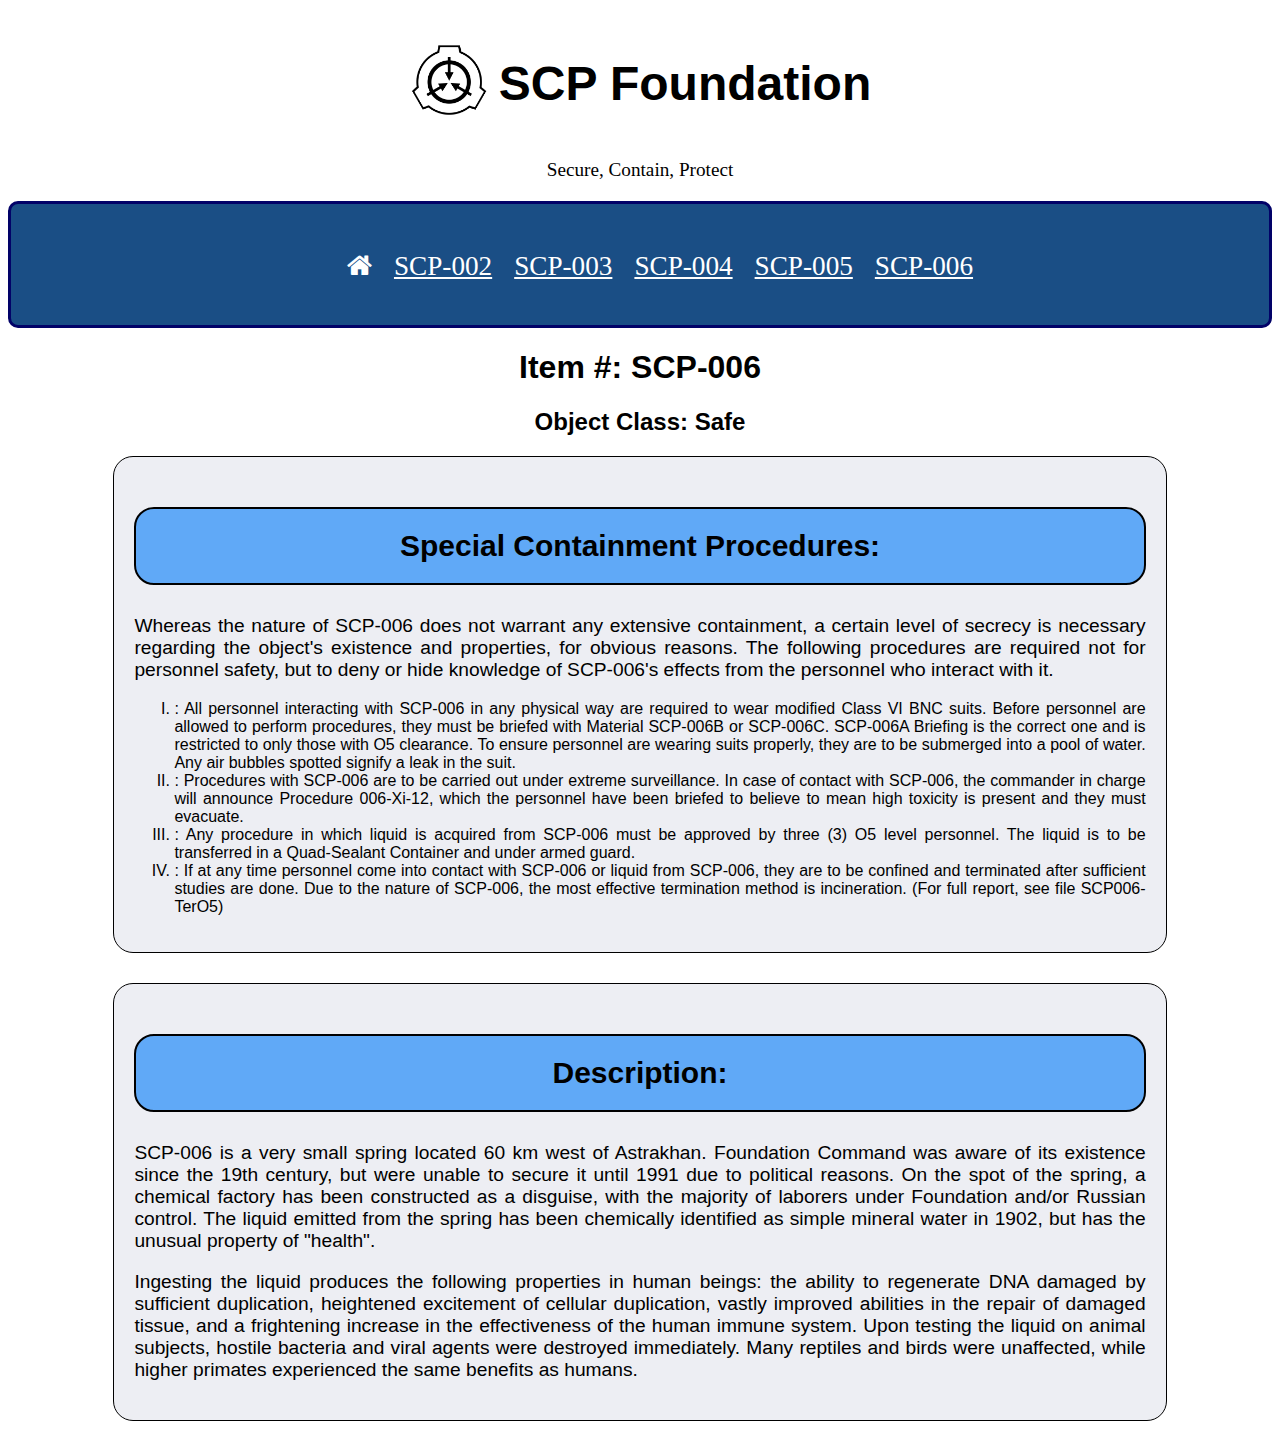
<file: scp-006.html>
<!DOCTYPE html>
<html lang="en">
<head>
    <meta charset="UTF-8">
    <meta http-equiv="X-UA-Compatible" content="IE=edge">
    <meta name="viewport" content="width=device-width, initial-scale=1.0">
    <link rel="stylesheet" href="https://cdnjs.cloudflare.com/ajax/libs/font-awesome/4.7.0/css/font-awesome.min.css">
    <link rel="stylesheet" href ="scp-006.css">
     <title>SCP-006 - SCP Foundation</title>
</head>
<body>
  
    <header> 
        <div class ="logo-img"><img src ="scpLogo.jpg" alt ="SCP Logo" width ="150" height="80" ></div>
        <div class ="name"><p>SCP Foundation</p></div>
         </header> 
         <div class ="motto">Secure, Contain, Protect</div>
         
         
  
    <div class="nav">
        <div class="icon-bar">
        <ul> <li><a class="active" href="index.html">
            <i class="fa fa-home "></i></a></li>
           
            <li><a href=scp-002.html>SCP-002</a></li>
            <li><a href=scp-003.html>SCP-003</a></li>
            <li><a href=scp-004.html>SCP-004</a></li>
            <li><a href=scp-005.html>SCP-005</a></li>
            <li><a href=scp-006.html>SCP-006</a></li>
        </ul>
    </div>
</div>

    
        <h1><b>Item #: </b>SCP-006</h1>
        <h2><b>Object Class: </b>Safe</h2>
        <div class="container1"><h3>Special Containment Procedures:</h3>
        <p>Whereas the nature of SCP-006 does not warrant any extensive containment, a certain level of secrecy is necessary regarding the object's existence and properties, for obvious reasons. The following procedures are required not for personnel safety, but to deny or hide knowledge of SCP-006's effects from the personnel who interact with it.</p>
       
           <ol>
                <li>: All personnel interacting with SCP-006 in any physical way are required to wear modified Class VI BNC suits. Before personnel are allowed to perform procedures, they must be briefed with Material SCP-006B or SCP-006C. SCP-006A Briefing is the correct one and is restricted to only those with O5 clearance. To ensure personnel are wearing suits properly, they are to be submerged into a pool of water. Any air bubbles spotted signify a leak in the suit.</li>
                <li>: Procedures with SCP-006 are to be carried out under extreme surveillance. In case of contact with SCP-006, the commander in charge will announce Procedure 006-Xi-12, which the personnel have been briefed to believe to mean high toxicity is present and they must evacuate.</li>
                <li>: Any procedure in which liquid is acquired from SCP-006 must be approved by three (3) O5 level personnel. The liquid is to be transferred in a Quad-Sealant Container and under armed guard.</li>
                <li>: If at any time personnel come into contact with SCP-006 or liquid from SCP-006, they are to be confined and terminated after sufficient studies are done. Due to the nature of SCP-006, the most effective termination method is incineration. (For full report, see file SCP006-TerO5)</li>
            </ol>
    
        </div>
        
        <div class ="container2"><h3>Description:</h3>
        <p>SCP-006 is a very small spring located 60 km west of Astrakhan. Foundation Command was aware of its existence since the 19th century, but were unable to secure it until 1991 due to political reasons. On the spot of the spring, a chemical factory has been constructed as a disguise, with the majority of laborers under Foundation and/or Russian control. The liquid emitted from the spring has been chemically identified as simple mineral water in 1902, but has the unusual property of "health".</p>
        <p>Ingesting the liquid produces the following properties in human beings: the ability to regenerate DNA damaged by sufficient duplication, heightened excitement of cellular duplication, vastly improved abilities in the repair of damaged tissue, and a frightening increase in the effectiveness of the human immune system. Upon testing the liquid on animal subjects, hostile bacteria and viral agents were destroyed immediately. Many reptiles and birds were unaffected, while higher primates experienced the same benefits as humans.</p></div>
      
    </body>

</html>
</file>
<file: index.css>
header{
 
   display: flex;
  align-items: center;
   justify-content: center;
  
  

}
 
.logo-img{
  margin-right: 10px;
  text-align: center;
  max-width: 100%;
  height: auto;
}
@media screen and (max-width: 768px) {
   /* Set smaller image size for mobile devices */
 img {
     width: 100%;
   }
 }
 
 @media screen and (min-width: 769px) {
   /* Set larger image size for desktops */
  img {
     width: 100%;
   }
 }
.name p{
   font-size: 3.2rem;
   font-weight: bold; 
}
.motto {
   text-align: center;
   font-size: larger;
   font-family: fantasy;
   margin-bottom: 30px;;
   
}

 .flex-sm-column{
    text-align: center;
    font-size: 60px;
    justify-content: center;
    box-sizing: border-box;

    
 }
 .nav-item{
 
    text-align: center;
    background-color:#2978cc;
    color:white;
    
 }
 .nav-item a{
   color:white;
 }
 a:hover{
   background-color: #f3c397;
 }
</file>
<file: scp-002.css>
header{
 
   display: flex;
  align-items: center;
   justify-content: center;
  
  

}
.logo-img{
   margin-right: 10px;
   text-align: center;
   max-width: 100%;
  height: auto;
  
}
@media screen and (max-width: 768px) {
  
  img {
      width: 100%;
    }
    p {
        font-size: 0.8rem;
      }
    
  }
  
  @media screen and (min-width: 769px) {
   
   img {
      width: 100%;
    }
      
    p {
        font-size: 1.2rem;
      }
  }
.name p{
    font-size: 3rem;
    font-weight: bold; 
}



  
  
.motto {
    text-align: center;
    font-size: larger;
    font-family: fantasy;
    padding-bottom:20px;
}

.nav li {
    display: inline;
    padding:7px;
    font-size: 1.7rem;
    align-items: center;
    
}
.icon-bar{
    font-size: 2rem;
}
.nav {
    
    text-align: center;
    background-color:#1a4e85 ;
    padding:10px;
    box-sizing: content-box;
    text-decoration: solid;
    border: 3px solid rgb(2, 2, 104);
    border-radius: 10px;
      }
.nav a {
        color: white;
      }
 a:hover {
    background-color: #e44a1c;
 }
      

h1,h2 {
    text-align: center;
}
 p img{
    width:50%;
    display:block;
    margin-left: auto;
    margin-right: auto;
    border: 2px solid black;
    border-radius: 20px;
    margin-bottom: 20px;
}
.container1 h3,.container2 h3,.container3 h3{
    background-color:#60a9f7;
    font-size: 30px;
    text-align: center;
    padding:20px;
    border: 2px solid black;
    border-radius: 20px;
    
    
  
    
}
.container1,.container2,.container3{
   width: 80%;
   border: 1px solid black;
   border-radius: 20px;
   display:block;
   margin-left: auto;
   margin-right: auto;
   background-color: #edeef3;
   text-align: justify;
   padding:20px;
  
}
.container2{
    margin-top: 30px;
    margin-bottom: 30px;
}
h1,h2,h3,p{
    font-family:Verdana, sans-serif;
}
</file>
<file: scp-003.css>
header{
 
    display: flex;
   align-items: center;
    justify-content: center;
   
   
 
 }
 .logo-img{
    margin-right: 10px;
    text-align: center;
    max-width: 100%;
   height: auto;
   
 }
 @media screen and (max-width: 768px) {
     
   img {
       width: 100%;
     }
     p {
         font-size: 0.8rem;
       }
     
   }
   
   @media screen and (min-width: 769px) {
    
    img {
       width: 100%;
     }
       
     p {
         font-size: 1.2rem;
       }
   }
 .name p{
     font-size: 3rem;
     font-weight: bold; 
 }
 
 
 
   
   
 .motto {
     text-align: center;
     font-size: larger;
     font-family: fantasy;
     padding-bottom:20px;
 }
 
 .nav li {
     display: inline;
     padding:7px;
     font-size: 1.7rem;
     align-items: center;
     
 }
 .icon-bar{
     font-size: 2rem;
 }
 .nav {
     
     text-align: center;
     background-color:#1a4e85 ;
     padding:10px;
     box-sizing: content-box;
     text-decoration: solid;
     border: 3px solid rgb(2, 2, 104);
     border-radius: 10px;
       }
 .nav a {
         color: white;
       }
  a:hover {
     background-color: #e44a1c;
  }

       nav {
  font-size: 1em;
}


 h1,h2 {
     text-align: center;
 }
 .container1 h3,.container2 h3{
    background-color: #60a9f7;
    font-size: 30px;
    text-align: center;
    padding:20px;
    border: 2px solid black;
    border-radius: 20px;
    
  
    
}
.container1,.container2{
   width: 80%;
   border: 1px solid black;
   border-radius: 20px;
   display:block;
   margin-left: auto;
   margin-right: auto;
   background-color:#edeef3 ;
   text-align: justify;
   padding:20px;
  
}
.container2{
    margin-top: 30px;
    margin-bottom: 30px;
}
h1,h2,h3, p{
    font-family:Verdana, sans-serif;
}

h4{
    font-size: x-large;
}
</file>
<file: scp-004.css>
header{
 
    display: flex;
   align-items: center;
    justify-content: center;
   
   
 
 }
 .logo-img{
    margin-right: 10px;
    text-align: center;
    max-width: 100%;
   height: auto;
   
 }
 @media screen and (max-width: 768px) {
   
   img {
       width: 100%;
     }
     p {
         font-size: 0.8rem;
       }
     
   }
   
   @media screen and (min-width: 769px) {
    
    img {
       width: 100%;
     }
       
     p {
         font-size: 1.2rem;
       }
   }
 .name p{
     font-size: 3rem;
     font-weight: bold; 
 }
 
 
 
   
   
 .motto {
     text-align: center;
     font-size: larger;
     font-family: fantasy;
     padding-bottom:20px;
 }
 
 .nav li {
     display: inline;
     padding:7px;
     font-size: 1.7rem;
     align-items: center;
     
 }
 .icon-bar{
     font-size: 2rem;
 }
 .nav {
     
     text-align: center;
     background-color:#1a4e85 ;
     padding:10px;
     box-sizing: content-box;
     text-decoration: solid;
     border: 3px solid rgb(2, 2, 104);
     border-radius: 10px;
       }
 .nav a {
         color: white;
       }
  a:hover {
     background-color: #e44a1c;
  }
       
 .container2 img{
    width:50%;
    display:block;
    margin-left: auto;
    margin-right: auto;
    border: 2px solid black;
    border-radius: 20px;
    margin-bottom: 20px;
}
 
 
 h1,h2 {
    text-align: center;
}
.container1 h3,.container2 h3{
   background-color: #60a9f7;
   font-size: 30px;
   text-align: center;
   padding:20px;
   border: 2px solid black;
   border-radius: 20px;
   
 
   
}
.container1,.container2{
  width: 80%;
  border: 1px solid black;
  border-radius: 20px;
  display:block;
  margin-left: auto;
  margin-right: auto;
  background-color:#edeef3 ;
  text-align: justify;
  padding:20px;
 
}
.container2{
   margin-top: 30px;
   margin-bottom: 30px;
}
h1,h2,h3,p{
    font-family:Verdana, sans-serif;
}
h4{
    font-size: x-large;
}
</file>
<file: scp-005.css>
header{
 
    display: flex;
   align-items: center;
    justify-content: center;
   
   
 
 }
 .logo-img{
    margin-right: 10px;
    text-align: center;
    max-width: 100%;
   height: auto;
   
 }
 @media screen and (max-width: 768px) {
    
   img {
       width: 100%;
     }
     p {
         font-size: 0.8rem;
       }
     
   }
   
   @media screen and (min-width: 769px) {
    
    img {
       width: 100%;
     }
       
     p {
         font-size: 1.2rem;
       }
   }
 .name p{
     font-size: 3rem;
     font-weight: bold; 
 }
 
 
 
   
   
 .motto {
     text-align: center;
     font-size: larger;
     font-family: fantasy;
     padding-bottom:20px;
 }
 
 .nav li {
     display: inline;
     padding:7px;
     font-size: 1.7rem;
     align-items: center;
     
 }
 .icon-bar{
     font-size: 2rem;
 }
 .nav {
     
     text-align: center;
     background-color:#1a4e85 ;
     padding:10px;
     box-sizing: content-box;
     text-decoration: solid;
     border: 3px solid rgb(2, 2, 104);
     border-radius: 10px;
       }

 
 .nav a {
         color: white;
       }
  a:hover {
     background-color: #e44a1c;
  }
       
 
 h1,h2 {
     text-align: center;
 }
 .container2 img{
    width:50%;
    display:block;
    margin-left: auto;
    margin-right: auto;
    border: 2px solid black;
    border-radius: 20px;
    margin-bottom: 20px;
}
.container1 h3,.container2 h3{
   background-color: #60a9f7;
   font-size: 30px;
   text-align: center;
   padding:20px;
   border: 2px solid black;
   border-radius: 20px;
   
}
.container1,.container2{
  width: 80%;
  border: 1px solid black;
  border-radius: 20px;
  display:block;
  margin-left: auto;
  margin-right: auto;
  background-color: #edeef3;
  text-align: justify;
  padding:20px;
 
}
.container2{
   margin-top: 30px;
   margin-bottom: 30px;
}
h1,h2,h3,p{
    font-family:Verdana, sans-serif;
}
h4{
    font-size: x-large;
}
</file>
<file: scp-006.css>
header{
 
    display: flex;
   align-items: center;
    justify-content: center;
   
   
 
 }
 .logo-img{
    margin-right: 10px;
    text-align: center;
    max-width: 100%;
   height: auto;
   
 }
 @media screen and (max-width: 768px) {
     
   img {
       width: 100%;
     }
     p {
         font-size: 0.8rem;
       }
     
   }
   
   @media screen and (min-width: 769px) {
     
    img {
       width: 100%;
     }
       
     p {
         font-size: 1.2rem;
       }
   }
 .name p{
     font-size: 3rem;
     font-weight: bold; 
 }
 
 
 
   
   
 .motto {
     text-align: center;
     font-size: larger;
     font-family: fantasy;
     padding-bottom:20px;
 }
 
 .nav li {
     display: inline;
     padding:7px;
     font-size: 1.7rem;
     align-items: center;
     
 }
 .icon-bar{
     font-size: 2rem;
 }
 .nav {
     
     text-align: center;
     background-color:#1a4e85 ;
     padding:10px;
     box-sizing: content-box;
     text-decoration: solid;
     border: 3px solid rgb(2, 2, 104);
     border-radius: 10px;
       }

 
 .nav a {
         color: white;
       }
  a:hover {
     background-color: #e44a1c;
  }
       
 
 h1,h2 {
     text-align: center;
 }
 .container1 h3,.container2 h3{
    background-color: #60a9f7;
    font-size: 30px;
    text-align: center;
    padding:20px;
    border: 2px solid black;
    border-radius: 20px;
    
  
    
 }
 .container1,.container2{
   width: 80%;
   border: 1px solid black;
   border-radius: 20px;
   display:block;
   margin-left: auto;
   margin-right: auto;
   background-color:#edeef3 ;
   text-align: justify;
   padding:20px;
  
 }
 .container2{
    margin-top: 30px;
    margin-bottom: 30px;
 }
 ol {
    list-style-type: upper-roman;
    font-family:Verdana, sans-serif;
 }
 h1,h2,h3,p{
    font-family:Verdana, sans-serif;
}
</file>
